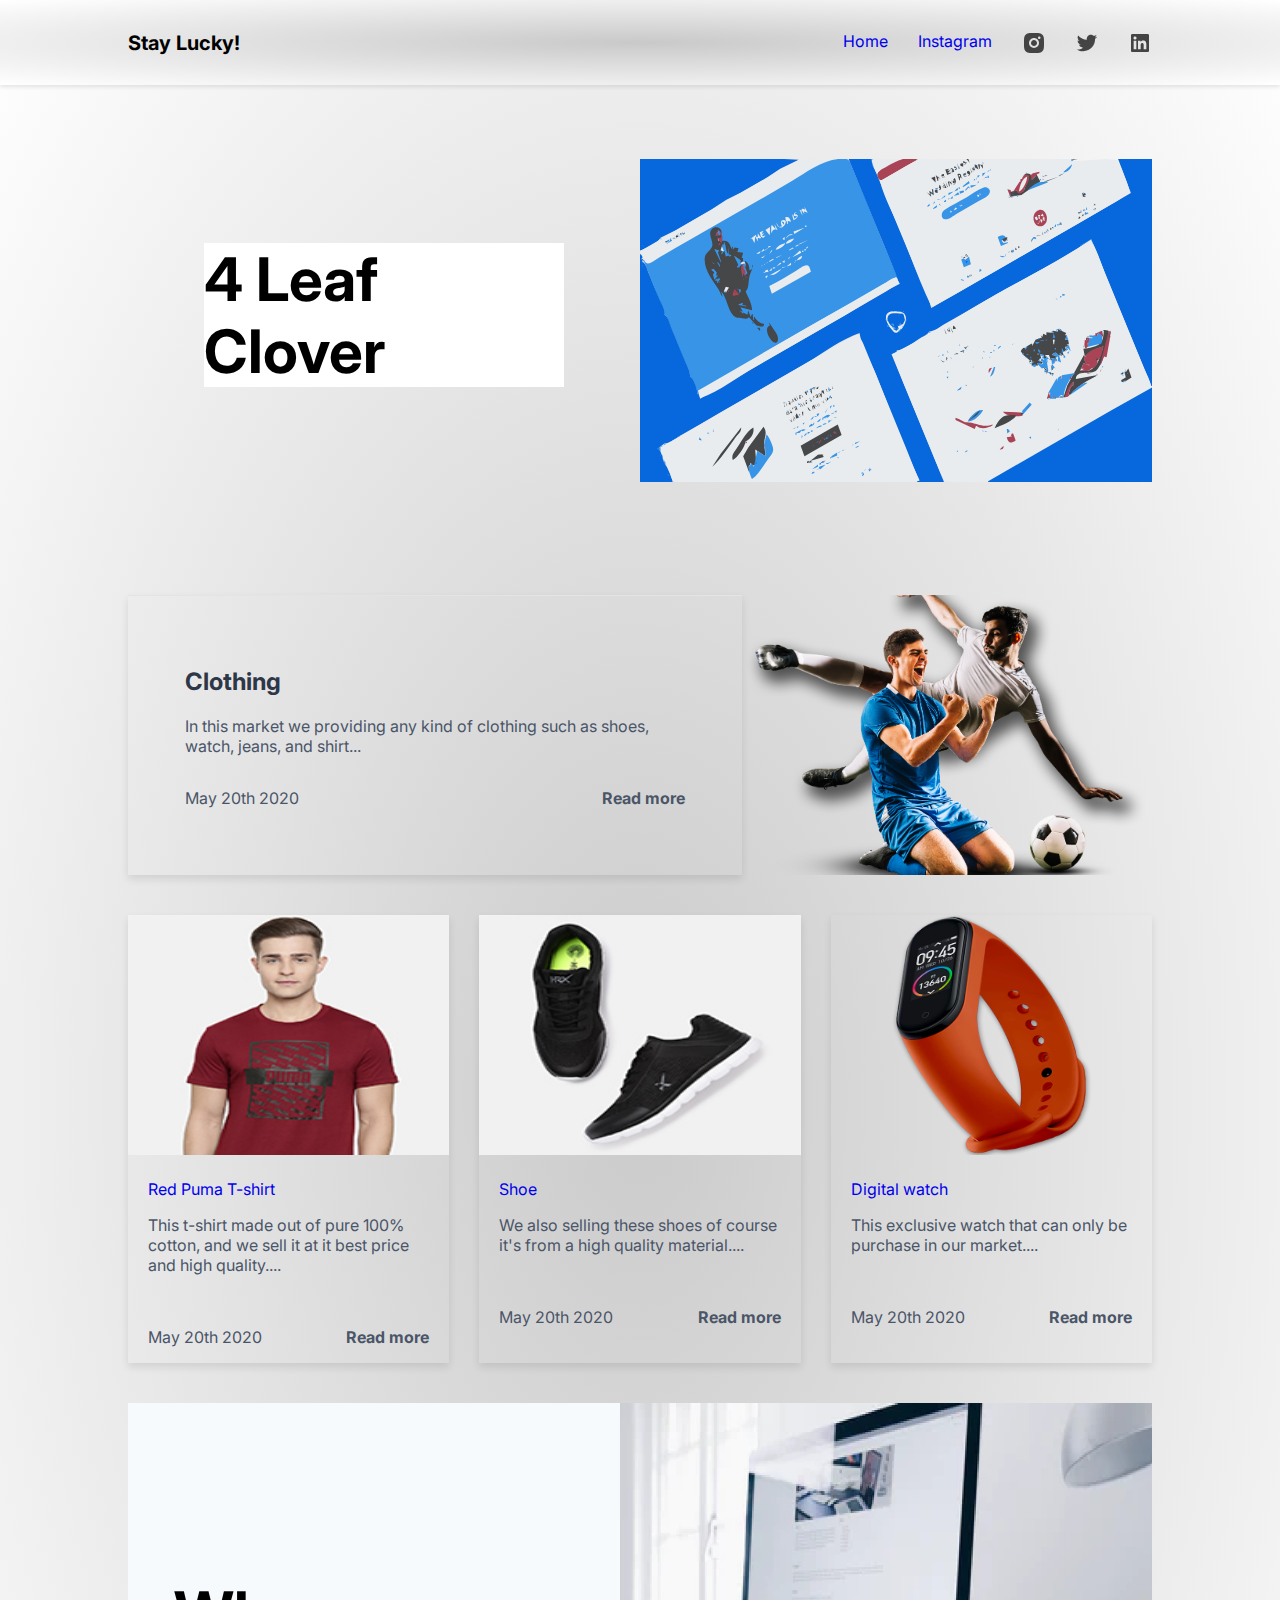
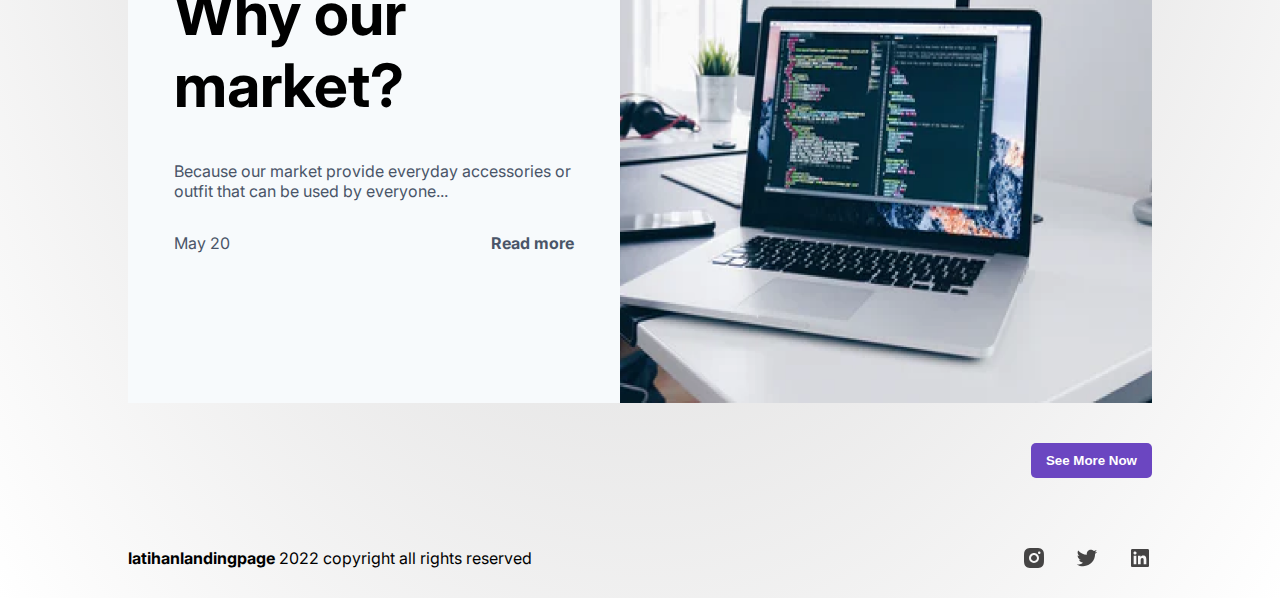
<file: Landing Page/index.html>
<!DOCTYPE html>
<html lang="en">

<head>
    <meta charset="UTF-8">
    <meta http-equiv="X-UA-Compatible" content="IE=edge">
    <meta name="viewport" content="width=device-width, initial-scale=1.0">
    <title>4 Leaf Clover</title>
    <link rel="preconnect" href="https://fonts.gstatic.com">
    <link href="https://fonts.googleapis.com/css2?family=Inter&display=swap" rel="stylesheet">

    <link rel="stylesheet" href="style.css">
</head>

<body>
    <nav class="navbar">
        <h1>Stay Lucky!</h1>
        <div class="nav-menu">

            <a href="PAS1.html" class="ulta">Home</a>
            <a href="https://www.instagram.com/rftrnj/">Instagram</a>
            <img src="assets/instagram.svg" alt="instagram">
            <img src="assets/twitter.svg" alt="twitter">
            <img src="assets/linkedin.svg" alt="linkedin">
        </div>
    </nav>
    <section class="hero-container">
        <div>
            <div>
                <h1>4 Leaf Clover
                </h1>
                <p></p>
            </div>
        </div>
        <img src="assets/hero.svg" alt="hero">
    </section>
    <section class="description-container">
        <div>
            <div>
                <h2> Clothing </h2>
                <p>In this market we providing any kind of clothing such as shoes, watch, jeans, and shirt... </p>
            </div>
            <div class="description-left-footer">
                <p>May 20th 2020</p>
                <p class="font-weight-bold">Read more</p>
            </div>
        </div>
        <img src="assets/image1.png" alt="image1">
    </section>
    <section class="content-container">
        <div class="card">
            <img src="assets/buy-1.jpg" alt="buy-1">
            <div class="card-body">
                <a href="pages/RedPuma1.html"type="bruh">Red Puma T-shirt</a>
                <p>This t-shirt made out of pure 100% cotton, and we sell it at it best price and high quality....</p>
            </div>
            <div class="card-footer">
                <p>May 20th 2020</p>
                <p class="font-weight-bold">Read more</p>
            </div>
        </div>
        <div class="card">
            <img src="assets/buy-2.jpg" alt="buy-2">
            <div class="card-body">
                <a href="pages/BlackShoe1.html"type="bruh">Shoe</a>
                <p>We also selling these shoes of course it's from a high quality material....</p>
            </div>
            <div class="card-footer">
                <p>May 20th 2020</p>
                <p class="font-weight-bold">Read more</p>
            </div>
        </div>
        <div class="card">
            <img src="assets/exclusive.png" alt="exclusive">
            <div class="card-body">
                <a href="pages/Newbluepumatshirt1.html" type="bruh">Digital watch</a>
                <p>This exclusive watch that can only be purchase in our market....</p>
            </div>
            <div class="card-footer">
                <p>May 20th 2020</p>
                <p class="font-weight-bold">Read more</p>
            </div>
        </div>
    </section>
    <section class="what-is-container">
        <div>
            <div>
                <h1>Why our market?</h1>
                <p>Because our market provide everyday accessories or outfit that can be used by everyone...</p>
            </div>
            <div class="footer">
                <p>May 20</p>
                <p class="font-weight-bold">Read more</p>
            </div>
        </div>
        <img src="assets/desc2.png" alt="what-is">
    </section>
    <section class="button-container">
        <button class="btn">See More Now</button>
    </section>
    <footer>
        <p><b>latihanlandingpage</b> 2022 copyright all rights reserved</p>
        <div>
            <img src="assets/instagram.svg" alt="instagram">
            <img src="assets/twitter.svg" alt="twitter">
            <img src="assets/linkedin.svg" alt="linkedin">
        </div>
    </footer>

</body>

</html>
</file>
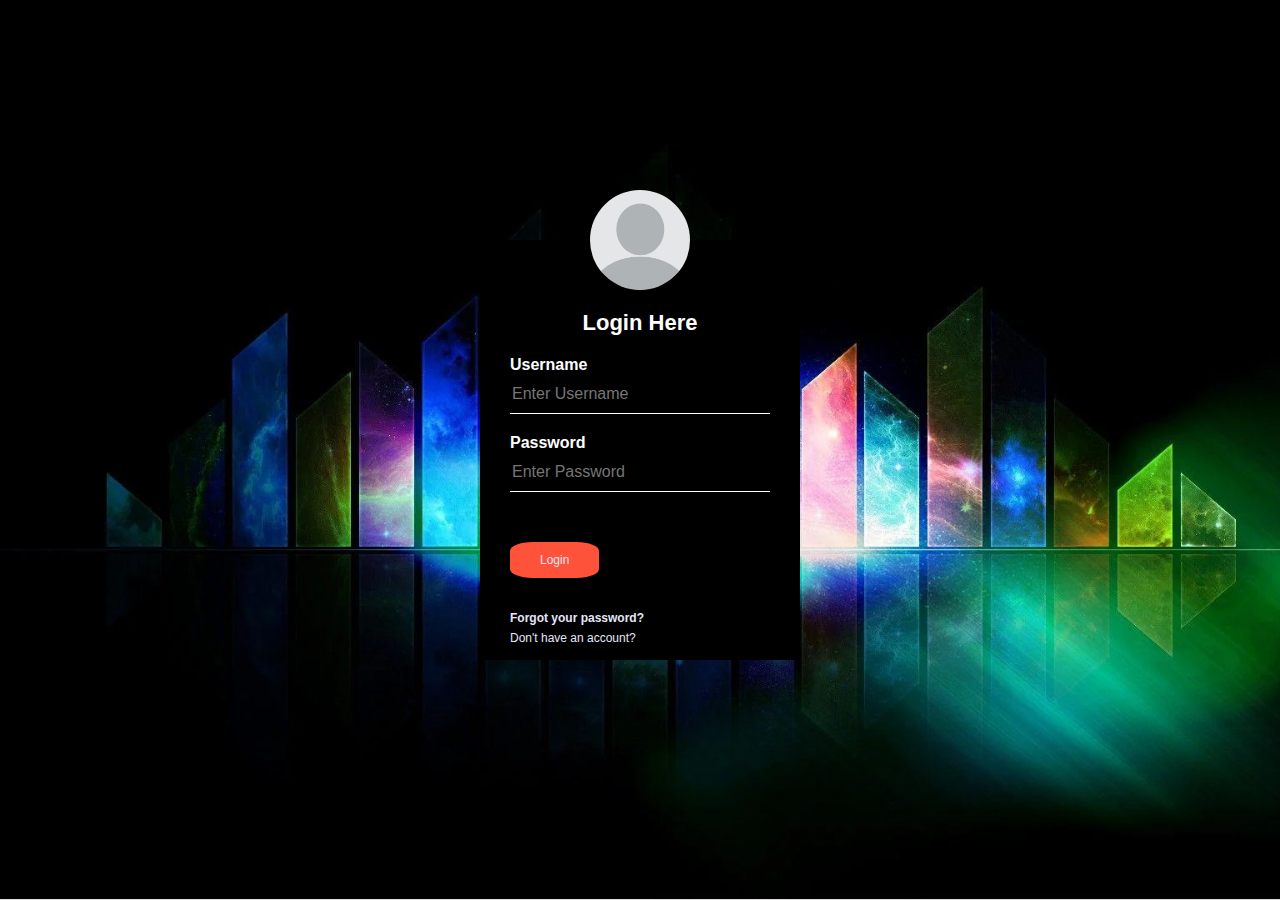
<file: Landing Page/Login page.html>
<html>
    <head>
    <title>Please Login to Continue</title>
    <link rel="stylesheet" type="text/css" href="CSSlogin.css">
<body>
    <div class="loginbox">
        <img src="avatar1.jpg" width="200px" height="200px" class="avatar">
        <h1>Login Here</h1>
        <form>
            <p>Username</p>
            <input type="text" name="" placeholder="Enter Username">
            <p>Password</p>
            <input type="password" name="" placeholder="Enter Password">
            <a href="PAS1.html"class="btn">Login</a>
            <p><a href="#">Forgot your password?</a><br></p>
            <a href="#">Don't have an account?</a>
        </form>
    </div>
</body>
    </head>
</html>
</file>
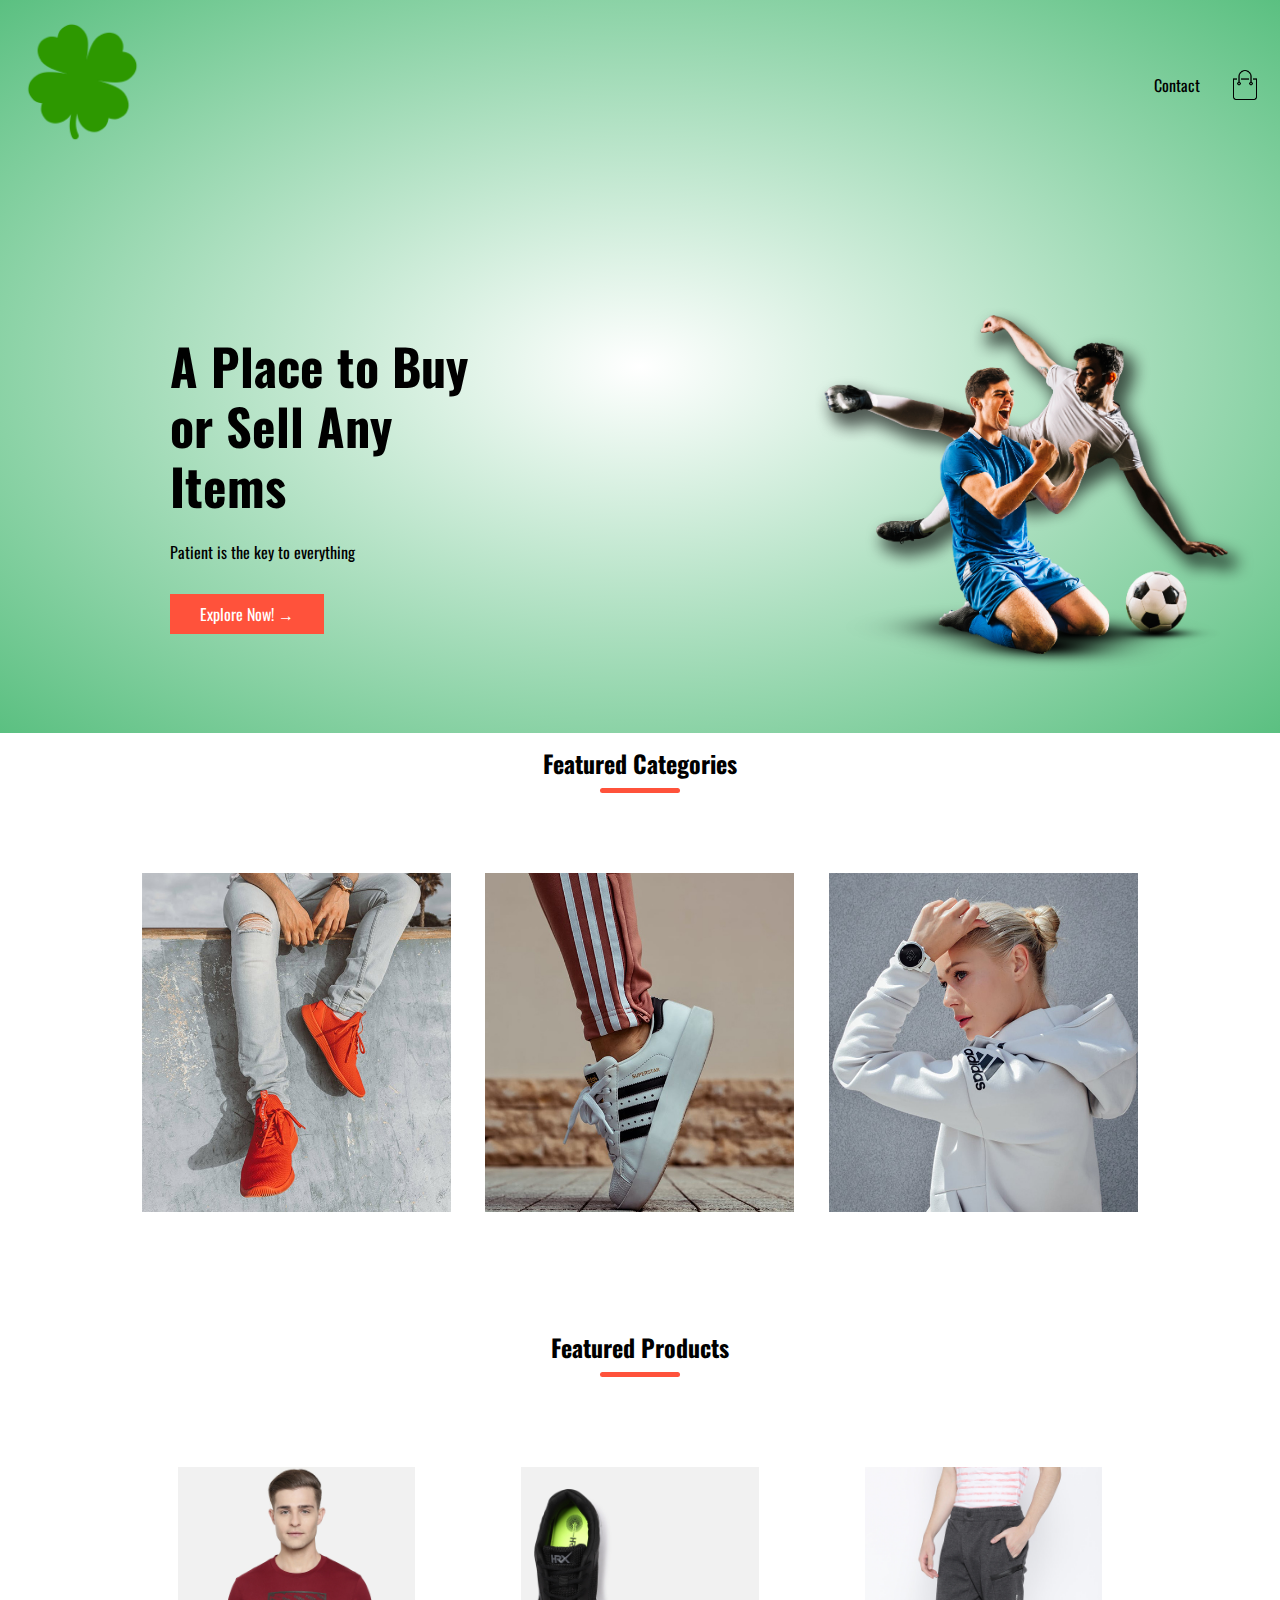
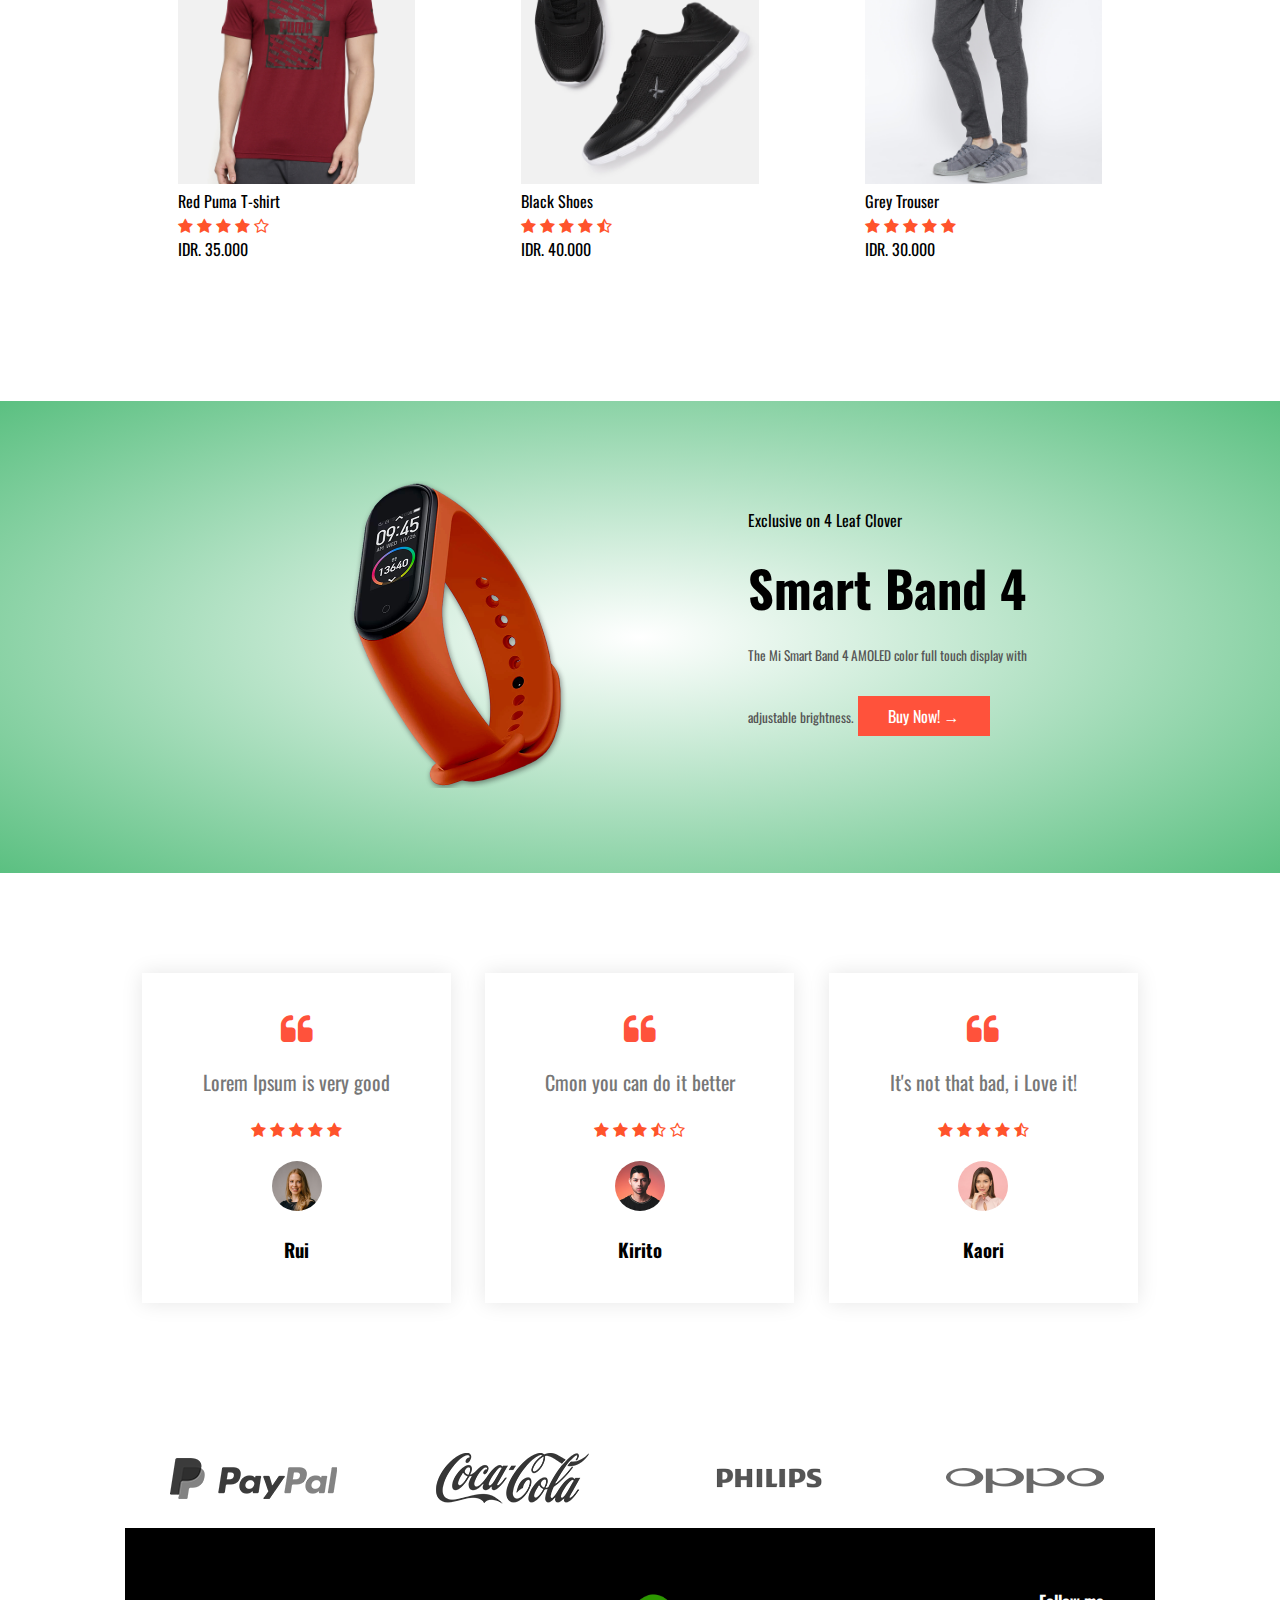
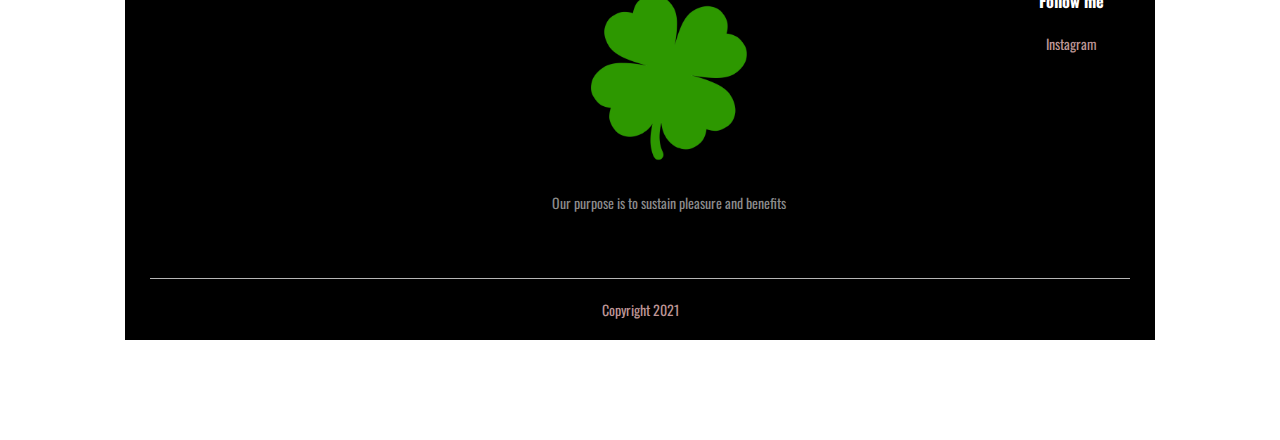
<file: Landing Page/PAS1.html>
<!DOCTYPE HTML>
<html lang="en">
    <head>
        <meta charset="utf-8">
        <meta name="viewport" content="width=device-width, initial-scale=1.0">
        <title>4 Leaf Clover</title>
        <link rel="stylesheet" href="PASCSS.css">
        <link href="https://fonts.googleapis.com/css2?family=Oswald:wght@300;400;500;600;700&display=swap" rel="stylesheet">
        <link rel="stylesheet" href="https://stackpath.bootstrapcdn.com/font-awesome/4.7.0/css/font-awesome.min.css">
            
    </head>
    <body>

        <div class="header">
        <div class="container"></div>
        <div class="navbar">
            <div class="logo">
            <img src="images/4lc.png" width="125px">
            </div>
            <nav>
                <ul>
                    <li><a href="">Contact</a></li>
                </ul>
            </nav>
            <img src="images/cart.png" width="30px" height="30px">
            <img src="images/menu.png" class="menu-icon"
            onclick="menutoggle()">
        </div>
        <div class="row">
           <div class="col-2"> 
               <h1>A Place to Buy<br>or Sell Any Items</h1>
               <p>Patient is the key to everything</p>
               <a href="index.html"class="btn">Explore Now! &#8594;</a>
            </div> 
           <div class="col-2">
               <img src="images/image1.png"></div>
          </div> 
        </div>           
    </div>

    <h2 class="title">Featured Categories</h2>
    <div class="categories">
        <div class="small-container">
            <div class="row">
                <div class="col-3">
                    <img src="images/category-1.jpg">
                </div>
                <div class="col-3">
                    <img src="images/category-2.jpg">
                </div>
                <div class="col-3">
                    <img src="images/category-3.jpg">
                </div>
                
            </div>

        </div>
        
    </div>
    
    <div class="small-container">
        <h2 class="title">Featured Products</h2>
        <div class="row">
            <div class="col-4">
                <img src="images/product-1.jpg">
                <a href="pages/RedPuma1.html">Red Puma T-shirt</a>
                <div class="rating">
                    <i class="fa fa-star"></i>
                    <i class="fa fa-star"></i>
                    <i class="fa fa-star"></i>
                    <i class="fa fa-star"></i>
                    <i class="fa fa-star-o"></i>
                </div>
                <p>IDR. 35.000</p>
            </div>
            <div class="col-4">
                <img src="images/product-2.jpg">
                <a href="pages/BlackShoe1.html">Black Shoes</a>
                <div class="rating">
                    <i class="fa fa-star"></i>
                    <i class="fa fa-star"></i>
                    <i class="fa fa-star"></i>
                    <i class="fa fa-star"></i>
                    <i class="fa fa-star-half-o"></i>
                </div>
                <p>IDR. 40.000</p>
            </div>
            <div class="col-4">
                <img src="images/product-3.jpg">
                <a href="pages/Greytrouser1.html">Grey Trouser</a>
                <div class="rating">
                    <i class="fa fa-star"></i>
                    <i class="fa fa-star"></i>
                    <i class="fa fa-star"></i>
                    <i class="fa fa-star"></i>
                    <i class="fa fa-star"></i>
                </div>
                <p>IDR. 30.000</p>
            </div>
         
            </div>
        </div>
      
            </div>
        </div>
    </div>

<div class="offer">
    <div class="small-container">
        <div class="row">
            <div class="col-2"> 
               <img src="images/exclusive.png" class="offer-img">
            </div>
            <div class="col-2">
                <p> Exclusive on 4 Leaf Clover</p>
                <h1>Smart Band 4</h1>
                <small>The Mi Smart Band 4 AMOLED color full touch display with adjustable brightness.</small>
                <a href="pages/Newbluepumatshirt1.html" class="btn">Buy Now! &#8594</a>
            </div>
        </div>
    </div>
</div>




<div class="testimonial">
    <div class="small-container">
        <div class="row">
            <div class="col-3">
                <i class="fa fa-quote-left"></i>
                <p>Lorem Ipsum is very good</p>
                <div class="rating">
                    <i class="fa fa-star"></i>
                    <i class="fa fa-star"></i>
                    <i class="fa fa-star"></i>
                    <i class="fa fa-star"></i>
                    <i class="fa fa-star"></i>
                </div>
                <img src="images/user-1.png">
                <h3>Rui</h3>
            </div>
            <div class="col-3">
                <i class="fa fa-quote-left"></i>
                <p>Cmon you can do it better</p>
                <div class="rating">
                    <i class="fa fa-star"></i>
                    <i class="fa fa-star"></i>
                    <i class="fa fa-star"></i>
                    <i class="fa fa-star-half-o"></i>
                    <i class="fa fa-star-o"></i>
                </div>
                <img src="images/user-2.png">
                <h3>Kirito</h3>
            </div>
            <div class="col-3">
                <i class="fa fa-quote-left"></i>
                <p>It's not that bad, i Love it!</p>
                <div class="rating">
                    <i class="fa fa-star"></i>
                    <i class="fa fa-star"></i>
                    <i class="fa fa-star"></i>
                    <i class="fa fa-star"></i>
                    <i class="fa fa-star-half-o"></i>
                </div>
                <img src="images/user-3.png">
                <h3>Kaori</h3>
            </div>
        </div>
    </div>
</div>



<div class="brands">
    <div class="small-container">
        <div class="row">
            <div class="col-5">
                <img src="images/logo-paypal.png">
            </div>
            <div class="col-5">
                <img src="images/logo-coca-cola.png">
            </div>
            <div class="col-5">
                <img src="images/logo-philips.png">
            </div>
            <div class="col-5">
                <img src="images/logo-oppo.png">
            </div>
        </div>


<div class="footer">
    <div class="container">
        <div class="row">
            <div class="footer-col-1">
            
            </div>
            <div class="footer-col-2">
                <img src="images/4lc.png">
                <p>Our purpose is to sustain pleasure and benefits</p>
            </div>
            <div class="footer-col-3">
            </div>
            <div class="footer-col-4">
                <h3>Follow me</h3>
                <ul>
                    <li><a href="https://www.instagram.com/rftrnj/">Instagram</a></li>
                </ul>
            </div>
        </div>
        <hr>
        <p> <div class="copyright">Copyright 2021</p>
     </div>
      </div>

       <script>
     var MenuItems = document.getElementById("MenuItems");
     MenuItems.style.maxHeight = "0px";

     function menutoggle(){
        if(MenuItems.style.maxHeight == "0px")
        {
            MenuItems.style.maxHeight = "200px";
        }
        else
        {
            MenuItems.style.maxHeight = "0px";
        }
     }
     </script>
        
    </body>
</html>
</file>
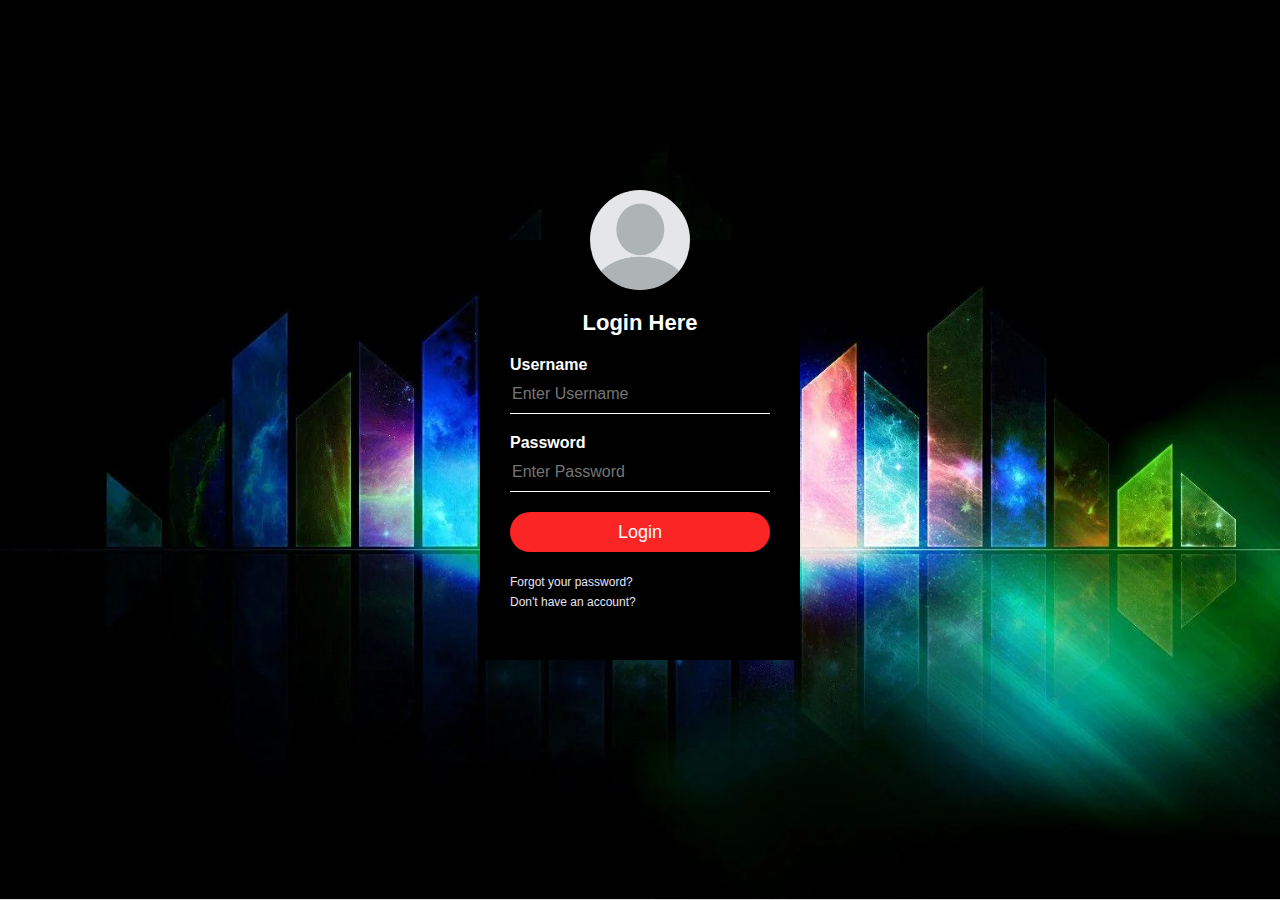
<file: Landing Page/Login page/Login page.html>
<html>
    <head>
    <title>Please Login to Continue</title>
    <link rel="stylesheet" type="text/css" href="CSSlogin.css">
<body>
    <div class="loginbox">
        <img src="avatar1.jpg" width="200px" height="200px" class="avatar">
        <h1>Login Here</h1>
        <form>
            <p>Username</p>
            <input type="text" name="" placeholder="Enter Username">
            <p>Password</p>
            <input type="password" name="" placeholder="Enter Password">
            <input type="submit" name="" value="Login">
            <a href="#">Forgot your password?</a><br>
            <a href="#">Don't have an account?</a>
        </form>
    </div>
</body>
    </head>
</html>
</file>
<file: Landing Page/style.css>
:root {
  --darkGray: #2d3748;
  --gray: #4a5568;
  --grayLight: #f7fafc;
  --primary: #6b46c1;
}

body {
  background: radial-gradient(#cac9c9f8,#fff);
  box-sizing: border-box;
  padding: 0;
  margin: 0;
  font-family: "Inter", sans-serif;
}

.navbar {
  color-scheme: green;
  background: radial-gradient(rgb(201, 201, 201), white);
  height: 85px;
  display: flex;
  padding: 0 10%;
  align-items: center;
  justify-content: space-between;
  box-shadow: 0 2px 4px 0 rgba(1, 1, 1, 0.1);
}

.navbar > h1 {
  font-size: 20px;
  font-weight: bolder;
}

.nav-menu {
  display: flex;
  gap: 30px;
}

.hero-container {
  display: flex;
  height: 470px;
  padding: 0 10%;
}

.hero-container > div {
  width: 50%;
  display: flex;
  flex-direction: column;
  align-items: center;
  justify-content: center;
}

.hero-container h1 {
  background: radial-gradient(#fff);
  font-size: 60px;
  width: 360px;
  margin: 20px 0;
  font-weight: bolder;
}

.hero-container p {
  font-size: 30px;
  color: var(--gray);
}

.hero-container > img {
  width: 50%;
  height: 323px;
  align-self: center;
}

.description-container {
  height: 280px;
  margin: 40px 0;
  padding: 0 10%;
  display: flex;
}

.description-container > div {
  width: 60%;
  display: flex;
  justify-content: center;
  align-items: center;
  flex-direction: column;
  box-shadow: 0px 4px 8px 0px rgba(1, 1, 1, 0.1);
  border-top: 1px solid rgb(228, 228, 228);
}

.description-container h2 {
  color: var(--darkGray);
  font-weight: bolder;
}

.description-container p {
  color: var(--gray);
}

.description-container > div > div {
  width: 500px;
}

.description-container > img {
  width: 40%;
  object-fit: cover;
}

.description-left-footer {
  display: flex;
  justify-content: space-between;
}

.content-container {
  min-height: 400px;
  margin: 40px 0;
  padding: 0 10%;
  display: grid;
  grid-template-columns: repeat(3, 1fr);
  gap: 30px;
}

.content-container .card {
  height: 100%;
}

.card {
  box-shadow: 0 4px 8px 0 rgba(1, 1, 1, 0.1);
  transform: 0.3s;
}

.card:hover {
  box-shadow: 0 4px 8px 0 rgba(1, 1, 1, 0.2);
  cursor: pointer;
}

.card > img {
  object-fit: fill;
  height: 240px;
  width: 100%;
}

.card > .card-body {
  padding: 20px;
}

.card h3 {
  font-size: 20px;
  margin: 0 15px 0 0;
}

.card p {
  color: var(--gray);
  font-size: 16px;
}

.card > .card-footer {
  display: flex;
  justify-content: space-between;
  padding: 0 20px;
}

.what-is-container {
  height: 600px;
  padding: 0 10%;
  display: flex;
  margin: 40px 0;
}

.what-is-container h1 {
  font-size: 60px;
}

.what-is-container p {
  color: var(--gray);
  font-size: 16px;
}

.what-is-container > div {
  display: flex;
  justify-content: center;
  align-items: center;
  flex-direction: column;
  width: 48%;
  background: yellow;
  background: var(--grayLight);
}

.what-is-container > div > div {
  width: 400px;
}

.what-is-container > img {
  width: 52%;
  background: red;
}

.what-is-container > div > .footer {
  display: flex;
  justify-content: space-between;
}

.button-container {
  display: flex;
  justify-content: flex-end;
  padding: 0 10%;
  margin: 40px 0;
}

.btn {
  background: var(--primary);
  outline: none;
  border: none;
  padding: 10px 15px;
  color: white;
  border-radius: 5px;
  font-weight: bold;
}

footer {
  display: flex;
  justify-content: space-between;
  align-items: center;
  padding: 0 10%;
  height: 80px;
}
footer > div {
  display: flex;
  gap: 30px;
}

/*utils */

.font-weight-bold {
  font-weight: bold;
}

@media only screen and (max-width: 420px) {
  .hero-container {
    flex-wrap: wrap;
    height: 100%;
  }

  .hero-container > div {
    width: 100%;
    height: 250px;
  }

  .hero-container > img {
    width: 100%;
    height: 100%;
  }

  .hero-container h1 {
    font-size: 36px;
    text-align: center;
    width: 100%;
  }

  .hero-container p {
    font-size: 22px;
    text-align: center;
  }

  .content-container {
    grid-template-columns: 1fr;
  }

  .description-container {
    flex-wrap: wrap;
    height: 100%;
  }

  .description-container h2,
  .description-container p {
    text-align: center;
  }

  .description-container > div {
    width: 100%;
    padding: 5%;
  }

  .description-container > div > div {
    width: 100%;
  }

  .description-container > img {
    width: 100%;
    height: 200px;
  }

  .what-is-container {
    flex-wrap: wrap;
    height: 100%;
    flex-direction: column-reverse;
  }

  .what-is-container > div {
    width: 100%;
  }

  .what-is-container > div > div {
    width: 100%;
  }

  .what-is-container > img {
    width: 100%;
  }

  .what-is-container h1 {
    font-size: 36px;
    text-align: center;
    width: 100%;
  }

  .what-is-container p {
    width: 100%;
    font-size: 18px;
    text-align: center;
  }

  nav > .nav-menu {
    display: none;
  }

  .card img {
    height: 200px;
  }

  .button-container {
    justify-content: center;
  }

  footer {
    flex-direction: column-reverse;
  }
}
.bruh{
  font-size: 20px;
}

a{
  text-decoration: none;
  text-size-adjust: 20px;
}
</file>
<file: Landing Page/CSSlogin.css>
body{
    margin: 0;
    padding: 0;
    background: url(back.jpg);
    background-size: cover;
    background-position: center;
    font-family: sans-serif;
}

.loginbox{
    width: 320px;
    height: 420px;
    background: #000;
    color: #fff;
    top: 50%;
    left: 50%;
    position: absolute;
    transform: translate(-50%,-50%);
    box-sizing: border-box;
    padding: 70px 30px;
}



.avatar{
    width: 100px;
    height: 100px;
    border-radius: 50%;
    position: absolute;
    top: -50px;
    left: calc(50% - 50px);
}

h1{
    margin: 0;
    padding: 0 0 20px;
    text-align: center;
    font-size: 22px;


}

.loginbox p{
    margin: 0;
    padding: 0;
    font-weight: bold;
}
.loginbox input{
    width: 100%;
    margin-bottom: 20px;
}

.loginbox input[type="text"], input[type="password"]
{
    border: none;
    border-bottom: 1px solid #fff;
    background-color: transparent;
    outline: none;
    height: 40px;
    color: white;
    font-size: 16px;

}
.btn{
    display: inline-block;
    background: #ff523b;
    color: white;
    padding: 8px 30px;
    margin: 30px 0;
    border-radius: 25%;
    transition: background 0.5s

}
.btn:hover
{
    cursor: pointer;
    background: #ffc107;
    color: #000;
    caret-color: white;

}  

.loginbox a{
    text-decoration: none;
    font-size: 12px;
    line-height: 20px;
    color:lavender;
}
.loginbox a:hover
{
    color: #ffc1;
}
</file>
<file: Landing Page/PASCSS.css>
*{
    margin: 0;
    padding: 0;
    box-sizing: border-box
}
body{
    font-family: 'Oswald', sans-serif;
}
.navbar{
    display: flex;
    align-items: center;
    padding: 20px;
}
nav{
    flex: 1;
    text-align: right;
}
nav ul{
    display: inline-block;
    list-style-type: none;
}
nav ul li {
    display: inline-block;
    margin-right: 30px;
}
a{
    text-decoration: none;
    color: black;
}
p{
    color: black;
}
.container{
    max-width: 1300px;
    margin: auto;
    padding-left: 25px;
    padding-right: 25px;
}
.row{
    display: flex;
    align-items: center;
    flex-wrap: wrap;
    justify-content: space-around;
}
.col-2{
    flex-basis: 50px;
    min-width: 300px;

}
.col-2 img{
    max-width: 150%;
    padding: 50px 0;
}
.col-2 h1{
    font-size: 50px;
    line-height: 60px;
    margin: 25px 0;
}
.btn{
    display: inline-block;
    background: #ff523b;
    color: white;
    padding: 8px 30px;
    margin: 30px 0;
    border: 30px;
    transition: background 0.5s
}
.btn:hover{
    background: #563434;
}
.header{
    background: radial-gradient(#fff,#5bc081);
}
.header .row{
margin-top: 70px;

}
.categories{
    margin: 70px 0;
}
.col-3{
    flex-basis: 30%;
    min-width: 250px;
    margin-bottom: 30px;
}
.col-3 img{
    width: 100%;
}
.small-container{
    max-width: 1080px;
    margin: auto;
    padding-left: 25px;
    padding-right: 25px;
}
.col-4{
    flex-basis: 25%;
    padding: 10px;
    min-width: 200px;
    margin-bottom: 50px;
    transition: transform 0.5s;
}
.col-4 img{
    width: 100%;
}
.title{
    text-align: center;
    margin:0 auto 80px;
    position: relative;
    line-height: 60px;
    color: black;
}
.title::after{
    content: '';
    background: #ff523b;
    width: 80px;
    height: 5px;
    border-radius: 5px;
    position: absolute;
    bottom: 0;
    left: 50%;
    transform: translateX(-50%);
}
h4{
    color: #555;
    font-weight: normal;

}
col-4 p{
font-size: 14px;
}
.rating .fa{
    color: #ff532b;
}
.col-4:hover{
    transform: translatey(-5px);
}

.offer{
    background: radial-gradient(#fff,#5bc081);
    margin-top: 80px;
    padding: 30px 0;

}
.col-2 .offer-img{
    padding: 50px;
}
small{
    color: #555;
}

/*----------Testimonial----------*/
.testimonial{
    padding-top: 100px;
}
.testimonial .col-3{
    text-align: center;
    padding: 40px 20px;
    box-shadow: 0 0 20px 0px rgba(0,0,0,0.1);
    cursor: pointer;
    transition: transform 0.5s;
}
.testimonial .col-3 img{
    width: 50px;
    margin: 20px;
    border-radius: 50%;
}
.testimonial .col-3:hover{
    transform: translateY(-10px);
}
.fa.fa-quote-left{
    font-size: 34px;
    color: #ff523b;
}
.col-3 p{
    font-size: 20px;
    margin: 20px 0;
    color: #777;


}
.testimonial col-3 h3{
    font-weight: 600;
    color: #555;
    font-size: 16px;
}


.brands{
    margin: 100px auto;

}
.col-5{
    width: 160;
}
.col-5 img{
    width: 100%;
    cursor: pointer;
    filter: grayscale(100%);
}
.col-5 img:hover{
    filter: grayscale(0%);
}


.footer{
    background: #000;
    color: #bd9595;
    font-size: 14px;
    padding: 60px 0 20px;
}
.footer a{
    color:  #bd9595;
}
.footer p{
    color: #8a8a8a;
}
.footer h3{
    color: white;
    margin-bottom: 20px;
}

.footer-col-1, .footer-col-2, .footer-col-3, .footer-col-4{
    min-height: 250px;
    margin-bottom: 20px;
}
.footer-col-1{
    flex-basis: 30%;
}
.footer-col-2{
    flex: 1;
    text-align: center;
}
.footer-col-2 img{
    width: 180px;
    margin-bottom: 20px;
}
.footer-col-3, .footer-col-4{
    flex-basis: 12%;
    text-align: center;
}
ul{
    list-style-type: none;
}
.footer hr{
    border: none;
    background: #b5b5b5;
    height: 1px;
    margin: 20px 0;
}
.copyright{
    text-align: center;
}

.menu-icon{
    width: 28px;
    margin-left: 20px;
    display: none;
}


@media only screen and (max-width: 800px){
    nav ul{
        position: absolute;
        top: 70px;
        left: 0;
        background: #333;
        width: 100px;
        overflow: hidden;
        transition: max-height 0.5s;
    }
    nav ul li{
        display: block;
        margin-right: 50px;
        margin-top: 10px;
        margin-bottom: 10px;
        
    }
    nav ul li a{
        color: white;
    }
    .menu-icon{
        display: block;
        cursor: pointer;
    }
}
</file>
<file: Landing Page/Login page/CSSlogin.css>
body{
    margin: 0;
    padding: 0;
    background: url(back.jpg);
    background-size: cover;
    background-position: center;
    font-family: sans-serif;
}

.loginbox{
    width: 320px;
    height: 420px;
    background: #000;
    color: #fff;
    top: 50%;
    left: 50%;
    position: absolute;
    transform: translate(-50%,-50%);
    box-sizing: border-box;
    padding: 70px 30px;
}



.avatar{
    width: 100px;
    height: 100px;
    border-radius: 50%;
    position: absolute;
    top: -50px;
    left: calc(50% - 50px);
}

h1{
    margin: 0;
    padding: 0 0 20px;
    text-align: center;
    font-size: 22px;


}

.loginbox p{
    margin: 0;
    padding: 0;
    font-weight: bold;
}
.loginbox input{
    width: 100%;
    margin-bottom: 20px;
}

.loginbox input[type="text"], input[type="password"]
{
    border: none;
    border-bottom: 1px solid #fff;
    background-color: transparent;
    outline: none;
    height: 40px;
    color: white;
    font-size: 16px;

}
.loginbox input[type="submit"]
{
    border: none;
    outline: none;
    height: 40px;
    background: #fb2525;
    color: white;
    font-size: 18px;
    border-radius: 20px;

}
.loginbox input[type="submit"]:hover
{
    cursor: pointer;
    background: #ffc107;
    color: #000;

}  

.loginbox a{
    text-decoration: none;
    font-size: 12px;
    line-height: 20px;
    color:lavender;
}
.loginbox a:hover
{
    color: #ffc1;
}
</file>
